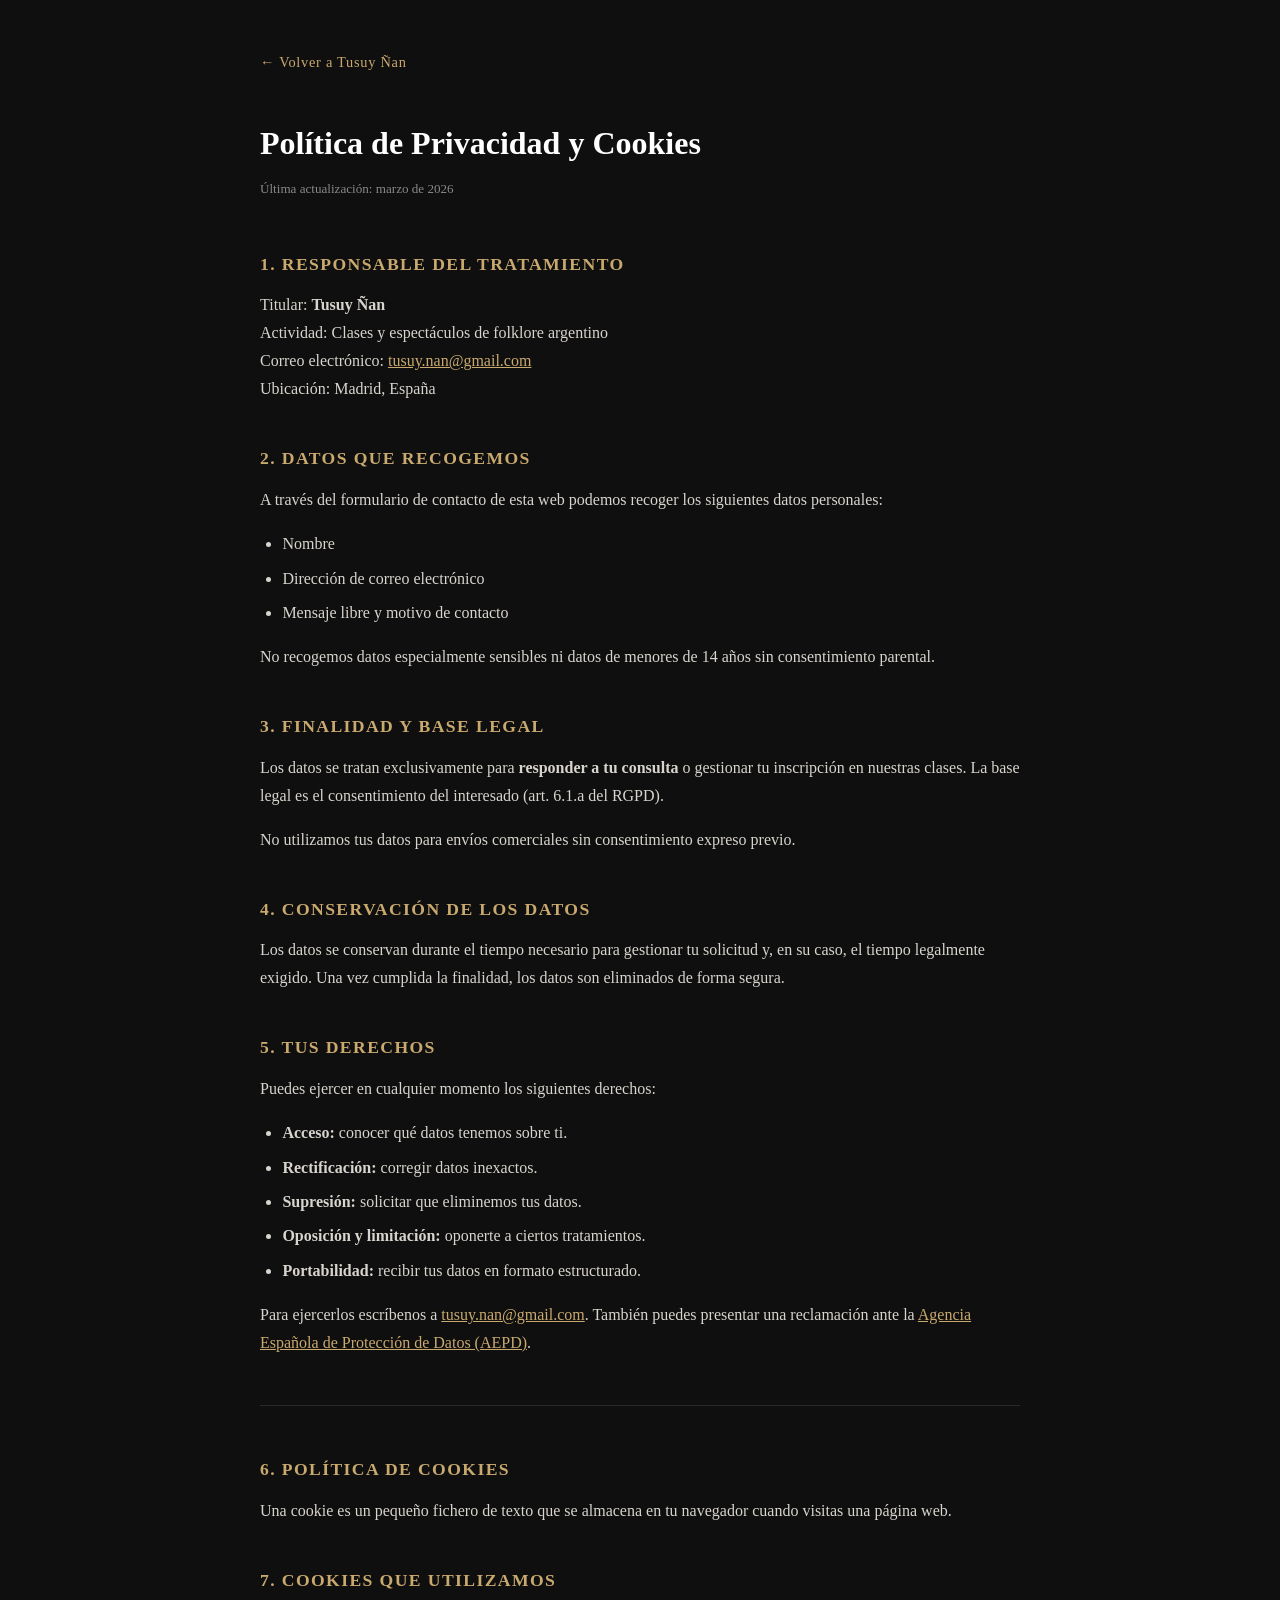
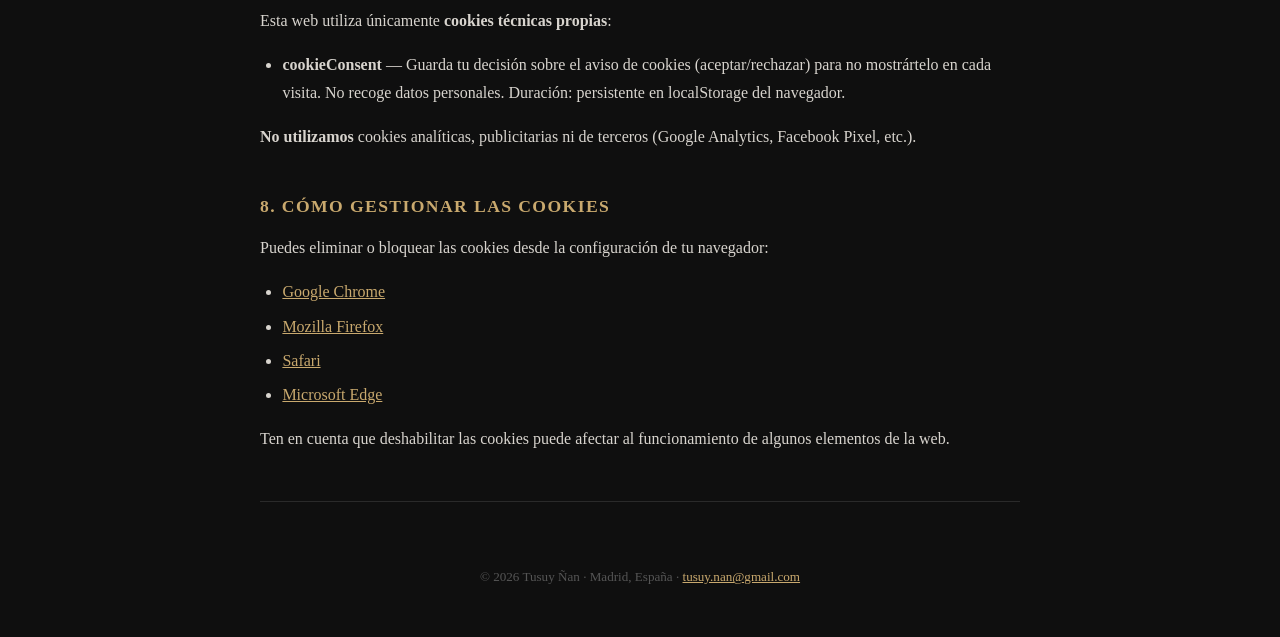
<file: tusuy-nan/pilitica-de-privacidad.html>
<!DOCTYPE html>
<html lang="es">
<head>
  <meta charset="UTF-8" />
  <meta name="viewport" content="width=device-width, initial-scale=1.0" />
  <title>Política de Privacidad y Cookies | Tusuy Ñan</title>
  <meta name="robots" content="noindex, follow" />
  <style>
    *, *::before, *::after { box-sizing: border-box; margin: 0; padding: 0; }
    body {
      font-family: Georgia, 'Times New Roman', serif;
      background: #0f0f0f;
      color: #f0ede8;
      line-height: 1.75;
      padding: 3rem 1.5rem;
    }
    .container {
      max-width: 760px;
      margin: 0 auto;
    }
    .back-link {
      display: inline-block;
      margin-bottom: 2.5rem;
      color: #c9a96e;
      text-decoration: none;
      font-size: 0.9rem;
      letter-spacing: 0.05em;
    }
    .back-link:hover { text-decoration: underline; }
    h1 {
      font-size: 2rem;
      font-weight: 700;
      margin-bottom: 0.4rem;
      color: #fff;
    }
    .updated {
      font-size: 0.82rem;
      color: #888;
      margin-bottom: 3rem;
    }
    h2 {
      font-size: 1.1rem;
      font-weight: 700;
      margin: 2.5rem 0 0.75rem;
      color: #c9a96e;
      text-transform: uppercase;
      letter-spacing: 0.08em;
    }
    p { margin-bottom: 1rem; color: #d8d4ce; }
    a { color: #c9a96e; }
    ul {
      padding-left: 1.4rem;
      margin-bottom: 1rem;
      color: #d8d4ce;
    }
    li { margin-bottom: 0.4rem; }
    .divider {
      border: none;
      border-top: 1px solid #2a2a2a;
      margin: 3rem 0;
    }
    footer {
      margin-top: 4rem;
      font-size: 0.82rem;
      color: #555;
      text-align: center;
    }
  </style>
</head>
<body>
  <div class="container">
    <a href="/" class="back-link">← Volver a Tusuy Ñan</a>

    <h1>Política de Privacidad y Cookies</h1>
    <p class="updated">Última actualización: marzo de 2026</p>

    <h2>1. Responsable del tratamiento</h2>
    <p>
      Titular: <strong>Tusuy Ñan</strong><br />
      Actividad: Clases y espectáculos de folklore argentino<br />
      Correo electrónico: <a href="mailto:tusuy.nan@gmail.com">tusuy.nan@gmail.com</a><br />
      Ubicación: Madrid, España
    </p>

    <h2>2. Datos que recogemos</h2>
    <p>A través del formulario de contacto de esta web podemos recoger los siguientes datos personales:</p>
    <ul>
      <li>Nombre</li>
      <li>Dirección de correo electrónico</li>
      <li>Mensaje libre y motivo de contacto</li>
    </ul>
    <p>No recogemos datos especialmente sensibles ni datos de menores de 14 años sin consentimiento parental.</p>

    <h2>3. Finalidad y base legal</h2>
    <p>
      Los datos se tratan exclusivamente para <strong>responder a tu consulta</strong>
      o gestionar tu inscripción en nuestras clases. La base legal es el
      consentimiento del interesado (art. 6.1.a del RGPD).
    </p>
    <p>No utilizamos tus datos para envíos comerciales sin consentimiento expreso previo.</p>

    <h2>4. Conservación de los datos</h2>
    <p>
      Los datos se conservan durante el tiempo necesario para gestionar tu solicitud
      y, en su caso, el tiempo legalmente exigido. Una vez cumplida la finalidad,
      los datos son eliminados de forma segura.
    </p>

    <h2>5. Tus derechos</h2>
    <p>Puedes ejercer en cualquier momento los siguientes derechos:</p>
    <ul>
      <li><strong>Acceso:</strong> conocer qué datos tenemos sobre ti.</li>
      <li><strong>Rectificación:</strong> corregir datos inexactos.</li>
      <li><strong>Supresión:</strong> solicitar que eliminemos tus datos.</li>
      <li><strong>Oposición y limitación:</strong> oponerte a ciertos tratamientos.</li>
      <li><strong>Portabilidad:</strong> recibir tus datos en formato estructurado.</li>
    </ul>
    <p>
      Para ejercerlos escríbenos a
      <a href="mailto:tusuy.nan@gmail.com">tusuy.nan@gmail.com</a>.
      También puedes presentar una reclamación ante la
      <a href="https://www.aepd.es" target="_blank" rel="noopener">Agencia Española de Protección de Datos (AEPD)</a>.
    </p>

    <hr class="divider" />

    <h2>6. Política de cookies</h2>
    <p>
      Una cookie es un pequeño fichero de texto que se almacena en tu navegador
      cuando visitas una página web.
    </p>

    <h2>7. Cookies que utilizamos</h2>
    <p>Esta web utiliza únicamente <strong>cookies técnicas propias</strong>:</p>
    <ul>
      <li>
        <strong>cookieConsent</strong> — Guarda tu decisión sobre el aviso de cookies
        (aceptar/rechazar) para no mostrártelo en cada visita. No recoge datos personales.
        Duración: persistente en localStorage del navegador.
      </li>
    </ul>
    <p>
      <strong>No utilizamos</strong> cookies analíticas, publicitarias ni de terceros
      (Google Analytics, Facebook Pixel, etc.).
    </p>

    <h2>8. Cómo gestionar las cookies</h2>
    <p>
      Puedes eliminar o bloquear las cookies desde la configuración de tu navegador:
    </p>
    <ul>
      <li><a href="https://support.google.com/chrome/answer/95647" target="_blank" rel="noopener">Google Chrome</a></li>
      <li><a href="https://support.mozilla.org/es/kb/cookies-informacion-que-los-sitios-web-guardan-en-" target="_blank" rel="noopener">Mozilla Firefox</a></li>
      <li><a href="https://support.apple.com/es-es/guide/safari/sfri11471/mac" target="_blank" rel="noopener">Safari</a></li>
      <li><a href="https://support.microsoft.com/es-es/microsoft-edge/eliminar-las-cookies-en-microsoft-edge-63947406-40ac-c3b8-57b9-2a946a29ae09" target="_blank" rel="noopener">Microsoft Edge</a></li>
    </ul>
    <p>Ten en cuenta que deshabilitar las cookies puede afectar al funcionamiento de algunos elementos de la web.</p>

    <hr class="divider" />

    <footer>
      © 2026 Tusuy Ñan · Madrid, España ·
      <a href="mailto:tusuy.nan@gmail.com">tusuy.nan@gmail.com</a>
    </footer>
  </div>
</body>
</html>
</file>
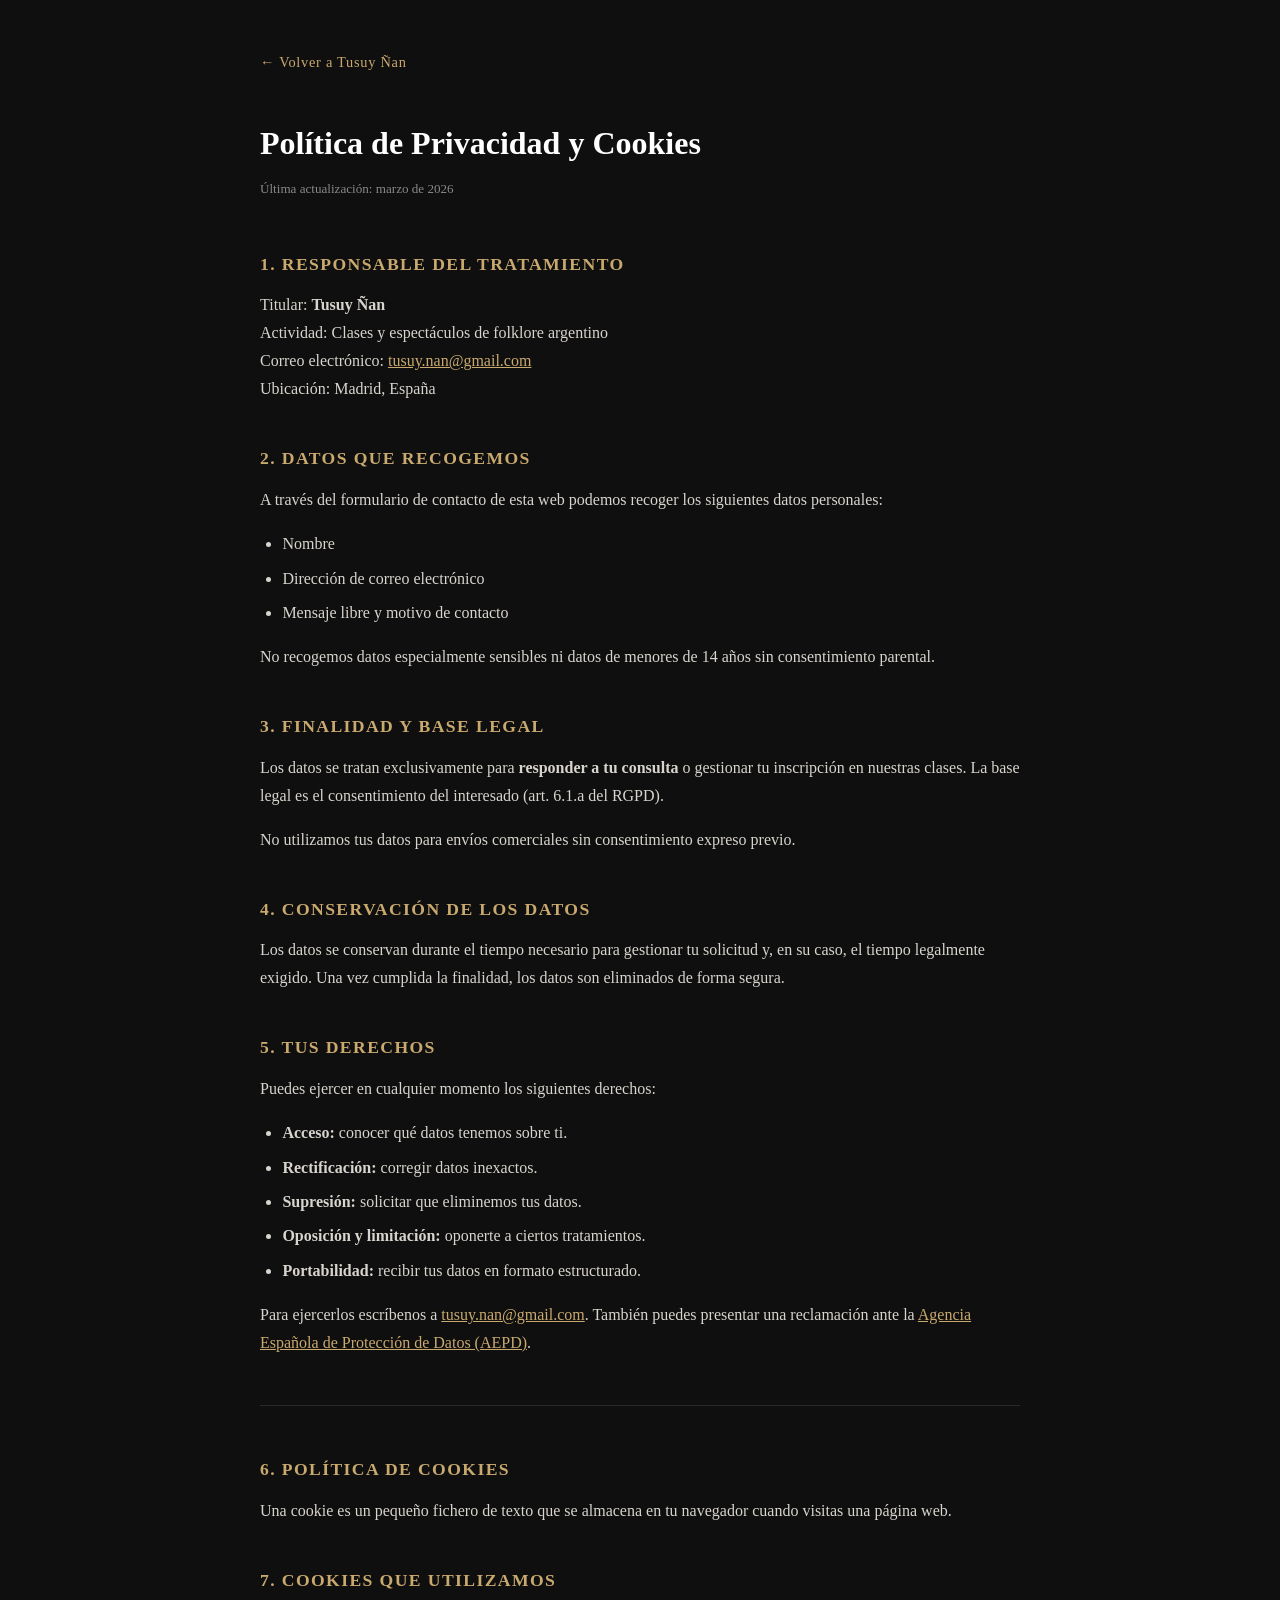
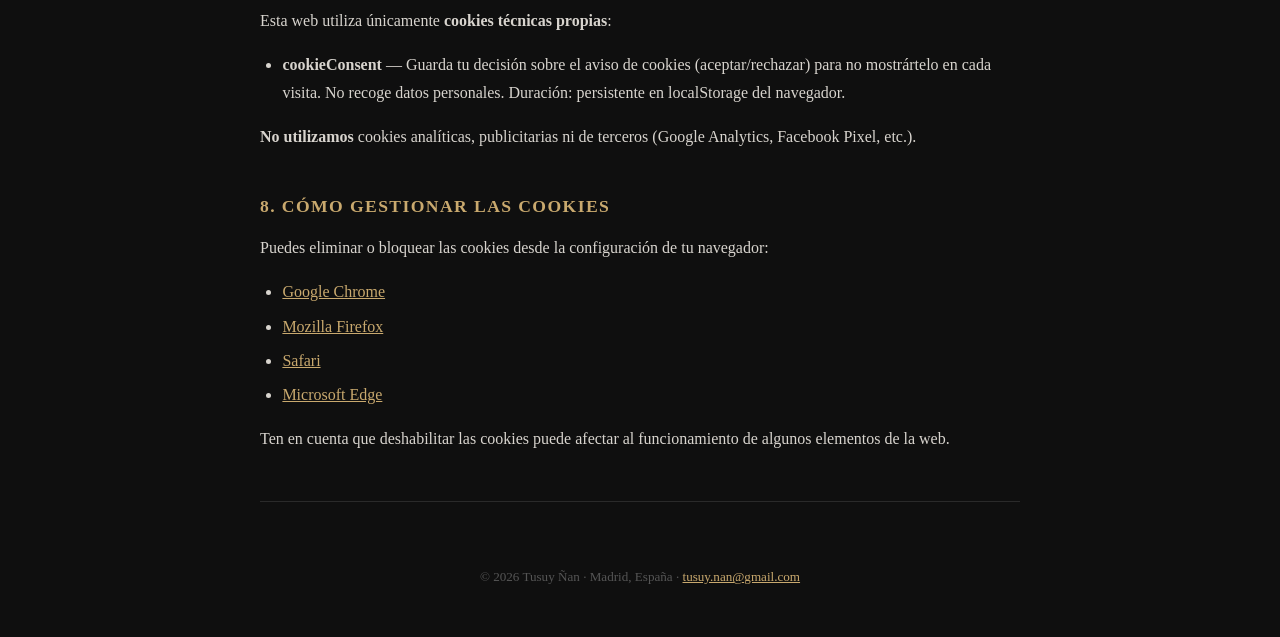
<file: tusuy-nan/politica-de-privacidad.html>
<!DOCTYPE html>
<html lang="es">
<head>
  <meta charset="UTF-8" />
  <meta name="viewport" content="width=device-width, initial-scale=1.0" />
  <title>Política de Privacidad y Cookies | Tusuy Ñan</title>
  <meta name="robots" content="noindex, follow" />
  <style>
    *, *::before, *::after { box-sizing: border-box; margin: 0; padding: 0; }
    body {
      font-family: Georgia, 'Times New Roman', serif;
      background: #0f0f0f;
      color: #f0ede8;
      line-height: 1.75;
      padding: 3rem 1.5rem;
    }
    .container {
      max-width: 760px;
      margin: 0 auto;
    }
    .back-link {
      display: inline-block;
      margin-bottom: 2.5rem;
      color: #c9a96e;
      text-decoration: none;
      font-size: 0.9rem;
      letter-spacing: 0.05em;
    }
    .back-link:hover { text-decoration: underline; }
    h1 {
      font-size: 2rem;
      font-weight: 700;
      margin-bottom: 0.4rem;
      color: #fff;
    }
    .updated {
      font-size: 0.82rem;
      color: #888;
      margin-bottom: 3rem;
    }
    h2 {
      font-size: 1.1rem;
      font-weight: 700;
      margin: 2.5rem 0 0.75rem;
      color: #c9a96e;
      text-transform: uppercase;
      letter-spacing: 0.08em;
    }
    p { margin-bottom: 1rem; color: #d8d4ce; }
    a { color: #c9a96e; }
    ul {
      padding-left: 1.4rem;
      margin-bottom: 1rem;
      color: #d8d4ce;
    }
    li { margin-bottom: 0.4rem; }
    .divider {
      border: none;
      border-top: 1px solid #2a2a2a;
      margin: 3rem 0;
    }
    footer {
      margin-top: 4rem;
      font-size: 0.82rem;
      color: #555;
      text-align: center;
    }
  </style>
</head>
<body>
  <div class="container">
    <a href="/" class="back-link">← Volver a Tusuy Ñan</a>

    <h1>Política de Privacidad y Cookies</h1>
    <p class="updated">Última actualización: marzo de 2026</p>

    <h2>1. Responsable del tratamiento</h2>
    <p>
      Titular: <strong>Tusuy Ñan</strong><br />
      Actividad: Clases y espectáculos de folklore argentino<br />
      Correo electrónico: <a href="mailto:tusuy.nan@gmail.com">tusuy.nan@gmail.com</a><br />
      Ubicación: Madrid, España
    </p>

    <h2>2. Datos que recogemos</h2>
    <p>A través del formulario de contacto de esta web podemos recoger los siguientes datos personales:</p>
    <ul>
      <li>Nombre</li>
      <li>Dirección de correo electrónico</li>
      <li>Mensaje libre y motivo de contacto</li>
    </ul>
    <p>No recogemos datos especialmente sensibles ni datos de menores de 14 años sin consentimiento parental.</p>

    <h2>3. Finalidad y base legal</h2>
    <p>
      Los datos se tratan exclusivamente para <strong>responder a tu consulta</strong>
      o gestionar tu inscripción en nuestras clases. La base legal es el
      consentimiento del interesado (art. 6.1.a del RGPD).
    </p>
    <p>No utilizamos tus datos para envíos comerciales sin consentimiento expreso previo.</p>

    <h2>4. Conservación de los datos</h2>
    <p>
      Los datos se conservan durante el tiempo necesario para gestionar tu solicitud
      y, en su caso, el tiempo legalmente exigido. Una vez cumplida la finalidad,
      los datos son eliminados de forma segura.
    </p>

    <h2>5. Tus derechos</h2>
    <p>Puedes ejercer en cualquier momento los siguientes derechos:</p>
    <ul>
      <li><strong>Acceso:</strong> conocer qué datos tenemos sobre ti.</li>
      <li><strong>Rectificación:</strong> corregir datos inexactos.</li>
      <li><strong>Supresión:</strong> solicitar que eliminemos tus datos.</li>
      <li><strong>Oposición y limitación:</strong> oponerte a ciertos tratamientos.</li>
      <li><strong>Portabilidad:</strong> recibir tus datos en formato estructurado.</li>
    </ul>
    <p>
      Para ejercerlos escríbenos a
      <a href="mailto:tusuy.nan@gmail.com">tusuy.nan@gmail.com</a>.
      También puedes presentar una reclamación ante la
      <a href="https://www.aepd.es" target="_blank" rel="noopener">Agencia Española de Protección de Datos (AEPD)</a>.
    </p>

    <hr class="divider" />

    <h2>6. Política de cookies</h2>
    <p>
      Una cookie es un pequeño fichero de texto que se almacena en tu navegador
      cuando visitas una página web.
    </p>

    <h2>7. Cookies que utilizamos</h2>
    <p>Esta web utiliza únicamente <strong>cookies técnicas propias</strong>:</p>
    <ul>
      <li>
        <strong>cookieConsent</strong> — Guarda tu decisión sobre el aviso de cookies
        (aceptar/rechazar) para no mostrártelo en cada visita. No recoge datos personales.
        Duración: persistente en localStorage del navegador.
      </li>
    </ul>
    <p>
      <strong>No utilizamos</strong> cookies analíticas, publicitarias ni de terceros
      (Google Analytics, Facebook Pixel, etc.).
    </p>

    <h2>8. Cómo gestionar las cookies</h2>
    <p>
      Puedes eliminar o bloquear las cookies desde la configuración de tu navegador:
    </p>
    <ul>
      <li><a href="https://support.google.com/chrome/answer/95647" target="_blank" rel="noopener">Google Chrome</a></li>
      <li><a href="https://support.mozilla.org/es/kb/cookies-informacion-que-los-sitios-web-guardan-en-" target="_blank" rel="noopener">Mozilla Firefox</a></li>
      <li><a href="https://support.apple.com/es-es/guide/safari/sfri11471/mac" target="_blank" rel="noopener">Safari</a></li>
      <li><a href="https://support.microsoft.com/es-es/microsoft-edge/eliminar-las-cookies-en-microsoft-edge-63947406-40ac-c3b8-57b9-2a946a29ae09" target="_blank" rel="noopener">Microsoft Edge</a></li>
    </ul>
    <p>Ten en cuenta que deshabilitar las cookies puede afectar al funcionamiento de algunos elementos de la web.</p>

    <hr class="divider" />

    <footer>
      © 2026 Tusuy Ñan · Madrid, España ·
      <a href="mailto:tusuy.nan@gmail.com">tusuy.nan@gmail.com</a>
    </footer>
  </div>
</body>
</html>
</file>
